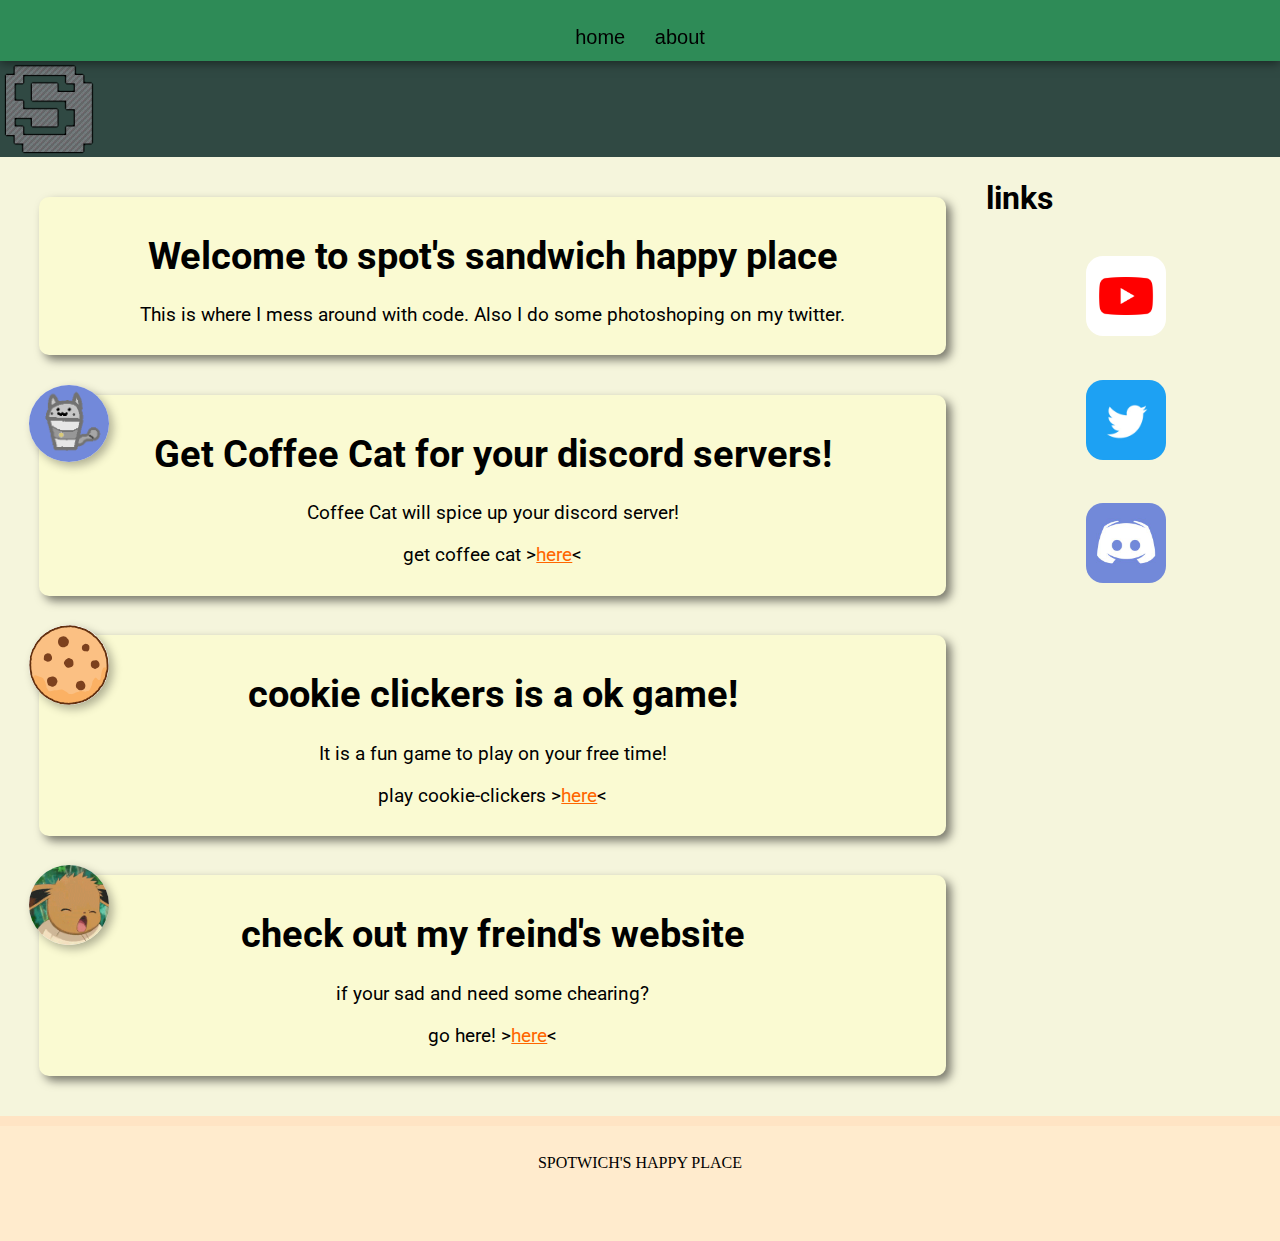
<file: index.html>
<html><head>
        <title>Spotwich's Happy Place</title>
        
            <meta name="description" content="This is where I mess around with code.">
 
<!-- HTML Meta Tags -->
<title>Spotwich's happy place</title>
<meta name="description" content="This is where I mess around with code.">

<!-- Google / Search Engine Tags -->
<meta itemprop="name" content="Spotwich's happy place">
<meta itemprop="description" content="This is where I mess around with code.">
<meta itemprop="image" content="http://github.com/spotwich/spot/blob/master/css/pics/spotygirl.PNG?raw=true">

<!-- Facebook Meta Tags -->
<meta property="og:url" content="https://spotwich.netlify.com/index.html">
<meta property="og:type" content="website">
<meta property="og:title" content="Spotwich's happy place">
<meta property="og:description" content="This is where I mess around with code.">
<meta property="og:image" content="http://github.com/spotwich/spot/blob/master/css/pics/spotygirl.PNG?raw=true">

<!-- Twitter Meta Tags -->
<meta name="twitter:card" content="summary_large_image">
<meta name="twitter:title" content="Spotwich's happy place">
<meta name="twitter:description" content="This is where I mess around with code.">
<meta name="twitter:image" content="http://github.com/spotwich/spot/blob/master/css/pics/spotygirl.PNG?raw=true">

<!-- Meta Tags Generated via http://heymeta.com -->
        
	    <link rel="icon" id="icon" href="css/pics/spotygirl.png">
        <link rel="stylesheet" href="http://fonts.googleapis.com/css?family=Roboto:300,400,500,700" type="text/css">
        <link rel="stylesheet" type="text/css" href="css/main.css">
        <link rel="stylesheet" type="text/css" href="css/link.css">
        <link rel="stylesheet" type="text/css" href="css/arth.css">
        <link rel="stylesheet" type="text/css" href="css/logoanimation.css">
    </head>
    <body class="body1">
        <div class="topbar">
            <center>
                <button class="menu" onclick="window.location.href='index.html'">home</button>
                <button class="menu" onclick="window.location.href='stuff.html'">about</button>
            </center>    
        </div>
        <div class="top-stack">
        <img class="animation-target" src="css/pics/logo.png">
        </div>
        <div class="left-stack">
            <article>
                <h1>Welcome to spot's sandwich happy place</h1>
                <p>This is where I mess around with code. Also I do some photoshoping on my twitter.</p>
            </article>
                        <article>
                <h1>Get Coffee Cat for your discord servers!</h1>
                <img src="css/pics/coffee%20cat.png">
                <p>Coffee Cat will spice up your discord server!</p>
                            <p>get coffee cat &gt;<a href="https://discordbots.org/bot/374319506484625410">here</a>&lt;</p>
            </article>
            <article>
                <h1>cookie clickers is a ok game!</h1>
                <img src="css/pics/cookie.svg">
                <p>It is a fun game to play on your free time!</p>
                            <p>play cookie-clickers &gt;<a href="https://cookie-clickers.netlify.com/#">here</a>&lt;</p>
            </article>
            <article>
                <h1>check out my freind's website</h1>
                <img src="css/pics/ezgif-4-cfe66537efcd.gif">
                <p>if your sad and need some chearing?</p>
                            <p>go here! &gt;<a href="https://eevee.netlify.com">here</a>&lt;</p>
            </article>
        </div>
        <div class="right-stack">
            <h1 style="font-family: Roboto;">links</h1>
            <div class="link"><img src="css/pics/youtube.png"><div class="link-content"><h1>Youtube</h1><button onclick="window.location.href='https://www.youtube.com/channel/UCarUE396qwSVIJZGVdtUwNQ'">let's go</button></div></div>
            <div class="link"><img src="css/pics/twitter.jpg"><div class="link-content"><h1>Twitter</h1><button onclick="window.location.href='https://twitter.com/_spotwich'">let's go</button></div></div>
            <div class="link"><img src="css/pics/Discord.jpg"><div class="link-content"><h1>Discord</h1><button onclick="window.location.href='https://discord.gg/gu9rta8'">let's go</button></div></div>
        </div>
        <div class="bottom"><center><p> SPOTWICH'S HAPPY PLACE </p></center></div>
    

</body></html>
</file>
<file: css/main.css>
body{
    background-color: beige;
    padding: 0%;
    margin: 0%;
    overflow-x: hidden;
    overflow-y: scroll;
}
.body2{
    background-color:antiquewhite;
    background-image:url(https://ddbs.com.au/app/uploads/2018/01/boral-cultured-stone-country-ledgestone-aspen-swatch.jpg);
}
.topbar{
    background-color: seagreen;
    position: sticky;
    position: -webkit-sticky;
    top: 0;
    max-width: 100%;
    padding: 0;
    padding-top: 1%;
    margin: 0px;
    z-index: 1;
    box-shadow: 0 2px 10px rgba(0,0,0,0.5);
}
.topbar button{
    position: relative;
    background-color: transparent;
    outline-style: none;
    font-size: 20px;
    border: 0px;
    border-radius: 0;
    padding: 1%;
    cursor: pointer;
    -webkit-transition-duration: 0.5s;
    transition: 0.5s;
}
.topbar button:hover{
    box-shadow: 0 2px 1px rgba(0,0,0,0.5);
}
.topbar button:active{
    background-color: coral;
}
.person{
    background-color: darkgray;
    border: 10px gray solid;
    border-radius: 10px;
    padding: 10px;
    margin: 20px;
    box-shadow: 0 6px 50px rgba(0,0,0,0.5);
    float: left;
}
.person img{
    -webkit-user-drag: none;
    border-radius: 30px;
    box-shadow: 0 2px 5px rgba(0,0,0,0.5);
}
.person p{
    user-select: none;
    text-align: center;
    line-height: 8px;
}
.bottom{
    border-top: 10px bisque solid;
    padding: 1%;
    background-color: blanchedalmond;
    position: relative;
    height: 10%;
    margin-top: -100px;
    clear: both;
}
.top-stack{
    position: relative;
    background-color: #304943;
    width: 100%;
    margin: 0%;
}
.top-stack img{
    
}
.left-stack{
    min-width: 77%;
    float: left;
    left: inherit;
    min-height: 100%;
    max-width: 77%;
}
.right-stack{
    float: left;
    left: inherit;
    min-height: 100%;
    max-width: 20%;
}
@media only screen and (max-width:1024px) {
    /* tables-phones */
    body {
        padding: 1px;
        margin: 0%;
    }
    .topbar button {
        height: 30px;
        width: 50px
    }
    .left-stack {
    min-width: 100%;
    }
    .right-stack {
    max-width: 0%;
    display: none;
    }
    .bottom {
        display: none;
    }
}
/*
@media only screen and (max-width:500px) {
  .left-stack {
    width: 100%;
  }
    .right-stack {
    display: none;
  }
    .bottom {
        display: none;
        person: spotwich;
    }
}
*/
</file>
<file: css/link.css>
.link:hover{
    background: linear-gradient(#f2f2f2, #cfcfcf);
    box-shadow: 5px 5px 10px rgba(0,0,0,0.5);
    z-index: 0;
    margin-top: 50%;
    position:relative;
    border-radius: 15px;
    height: 90px;
    width: 450%;
}
.link-content h1{
    user-select: none;
    width: 100%;
    font-family: Roboto;
    position:absolute;
    line-height:18px;
    top: -7px;
    font-size: 200%;
    text-align: center;
}
.link-content button{
    position:absolute;
    font-family: Roboto;
    background-color: transparent;
    top: 45px;
    left: 100px;
    outline-style: none;
    font-size: 20px;
    border: 0px;
    border-radius: 10px;
    margin: 1%;
    padding: 1%;
    cursor: pointer;
    -webkit-transition-duration: 0.5s;
    transition: 0.5s;
}
.link-content button:hover{
    background-color: darkgray;
    border-radius: 5px;
    padding: 1.5%;
    margin: 0%;
    box-shadow: 0 2px 4px rgba(0,0,0,0.5);
}
.link:hover img{
    background-color: white;
    position:absolute;
    -webkit-user-drag: none;
    width: 60px;
    top: 14px;
    left: 17px;
    line-height:18px;
}
.link img{
    background-color: white;
    position:absolute;
    -webkit-user-drag: none;
    width: 80px;
    top: 6px;
    left: 100px;
    line-height:18px;
    border-radius: 17px;
    -webkit-transition-duration: 0.3s;
    transition: 0.3s;
    z-index: 1;
}
.link .link-content{
    display: none;
}
.link:hover .link-content{
    display: block;
}
.link{
    background-color: transparent;
    z-index: 0;
    margin-top: 50%;
    position:relative;
    border-radius: 15px;
    height: 90px;
    width: 450%;
    -webkit-transition-duration: 0.5s;
    transition: 0.5s;
}
</file>
<file: css/arth.css>
@keyframes fadeInUp {
  0% {
    opacity: 0;
    transform: translate3d(0, 100%, 0);
  }

  100% {
    opacity: 1;
    transform: none;
  }
}
article {
    animation-duration: 1s;
    transition-timing-function: ease-in;
    animation-fill-mode: both;
    position: relative;
    border: 0px;
    border-radius: 10px;
    padding: 10;
    margin: 4%;
    background-color: lightgoldenrodyellow;
    box-shadow: 5px 5px 10px rgba(0,0,0,0.5);
    font-size: 120%;
    text-align: center;
    min-width: 70%;
    -webkit-transition-duration: 0.5s;
    transition: 0.5s;
}
  article {
    animation-name: fadeInUp;
  }
article:hover{
    box-shadow: 8px 8px 20px rgba(0,0,0,0.4);
    font-size:125%;
}
article h1{
    font-family: Roboto;
}
article p{
    font-family: Roboto, sans-serif ;
}
article a{
    color: #FF6600;
}
article img {
    background-color: white;
    box-shadow: 4px 4px 10px rgba(0,0,0,0.3);
    position:absolute;
    -webkit-user-drag: none;
    width: 80px;
    top: -10px;
    left: -10px;
    line-height:18px;
    border-radius: 15px;
    -webkit-transition-duration: 0.3s;
    transition: 0.3s;
    z-index: 1;
    border-radius: 100%;
}
article:hover img {
        box-shadow: 2px 2px 10px rgba(0,0,0,0.5);
}
@media only screen and (max-width:1024px) {
    /* tables-phones */
    article{
        font-size: 25px;
        max-width: 90%;
        min-width: 90%;
        overflow: auto;
    }
    article img {
        display: none;
    }
    article:hover{
        font-size: 25px;
        max-width: 90%;
        min-width: 90%;
        overflow: auto;
    }
}
</file>
<file: css/logoanimation.css>
.animation-target {
  -webkit-user-drag: none;
  -khtml-user-drag: none;
  -moz-user-drag: none;
  -o-user-drag: none;
  user-drag: none;
  -webkit-animation: animation 0ms linear both;
  animation: animation 0ms linear both;
}

/* Generated with Bounce.js. Edit at https://goo.gl/sAi8Rt */

@-webkit-keyframes animation { 
  0% { -webkit-transform: matrix3d(0.49, 0, 0, 0, 0, 0.49, 0, 0, 0, 0, 1, 0, 0, 0, 0, 1); transform: matrix3d(0.49, 0, 0, 0, 0, 0.49, 0, 0, 0, 0, 1, 0, 0, 0, 0, 1); }
  3.4% { -webkit-transform: matrix3d(0.6, 0, 0, 0, 0, 0.632, 0, 0, 0, 0, 1, 0, 0, 0, 0, 1); transform: matrix3d(0.6, 0, 0, 0, 0, 0.632, 0, 0, 0, 0, 1, 0, 0, 0, 0, 1); }
  4.7% { -webkit-transform: matrix3d(0.647, 0, 0, 0, 0, 0.7, 0, 0, 0, 0, 1, 0, 0, 0, 0, 1); transform: matrix3d(0.647, 0, 0, 0, 0, 0.7, 0, 0, 0, 0, 1, 0, 0, 0, 0, 1); }
  6.81% { -webkit-transform: matrix3d(0.721, 0, 0, 0, 0, 0.802, 0, 0, 0, 0, 1, 0, 0, 0, 0, 1); transform: matrix3d(0.721, 0, 0, 0, 0, 0.802, 0, 0, 0, 0, 1, 0, 0, 0, 0, 1); }
  9.41% { -webkit-transform: matrix3d(0.799, 0, 0, 0, 0, 0.899, 0, 0, 0, 0, 1, 0, 0, 0, 0, 1); transform: matrix3d(0.799, 0, 0, 0, 0, 0.899, 0, 0, 0, 0, 1, 0, 0, 0, 0, 1); }
  10.21% { -webkit-transform: matrix3d(0.82, 0, 0, 0, 0, 0.919, 0, 0, 0, 0, 1, 0, 0, 0, 0, 1); transform: matrix3d(0.82, 0, 0, 0, 0, 0.919, 0, 0, 0, 0, 1, 0, 0, 0, 0, 1); }
  13.61% { -webkit-transform: matrix3d(0.883, 0, 0, 0, 0, 0.956, 0, 0, 0, 0, 1, 0, 0, 0, 0, 1); transform: matrix3d(0.883, 0, 0, 0, 0, 0.956, 0, 0, 0, 0, 1, 0, 0, 0, 0, 1); }
  14.11% { -webkit-transform: matrix3d(0.889, 0, 0, 0, 0, 0.956, 0, 0, 0, 0, 1, 0, 0, 0, 0, 1); transform: matrix3d(0.889, 0, 0, 0, 0, 0.956, 0, 0, 0, 0, 1, 0, 0, 0, 0, 1); }
  17.52% { -webkit-transform: matrix3d(0.913, 0, 0, 0, 0, 0.924, 0, 0, 0, 0, 1, 0, 0, 0, 0, 1); transform: matrix3d(0.913, 0, 0, 0, 0, 0.924, 0, 0, 0, 0, 1, 0, 0, 0, 0, 1); }
  18.72% { -webkit-transform: matrix3d(0.914, 0, 0, 0, 0, 0.906, 0, 0, 0, 0, 1, 0, 0, 0, 0, 1); transform: matrix3d(0.914, 0, 0, 0, 0, 0.906, 0, 0, 0, 0, 1, 0, 0, 0, 0, 1); }
  21.32% { -webkit-transform: matrix3d(0.909, 0, 0, 0, 0, 0.864, 0, 0, 0, 0, 1, 0, 0, 0, 0, 1); transform: matrix3d(0.909, 0, 0, 0, 0, 0.864, 0, 0, 0, 0, 1, 0, 0, 0, 0, 1); }
  24.32% { -webkit-transform: matrix3d(0.893, 0, 0, 0, 0, 0.826, 0, 0, 0, 0, 1, 0, 0, 0, 0, 1); transform: matrix3d(0.893, 0, 0, 0, 0, 0.826, 0, 0, 0, 0, 1, 0, 0, 0, 0, 1); }
  25.23% { -webkit-transform: matrix3d(0.887, 0, 0, 0, 0, 0.818, 0, 0, 0, 0, 1, 0, 0, 0, 0, 1); transform: matrix3d(0.887, 0, 0, 0, 0, 0.818, 0, 0, 0, 0, 1, 0, 0, 0, 0, 1); }
  29.03% { -webkit-transform: matrix3d(0.862, 0, 0, 0, 0, 0.804, 0, 0, 0, 0, 1, 0, 0, 0, 0, 1); transform: matrix3d(0.862, 0, 0, 0, 0, 0.804, 0, 0, 0, 0, 1, 0, 0, 0, 0, 1); }
  29.93% { -webkit-transform: matrix3d(0.857, 0, 0, 0, 0, 0.805, 0, 0, 0, 0, 1, 0, 0, 0, 0, 1); transform: matrix3d(0.857, 0, 0, 0, 0, 0.805, 0, 0, 0, 0, 1, 0, 0, 0, 0, 1); }
  35.54% { -webkit-transform: matrix3d(0.833, 0, 0, 0, 0, 0.827, 0, 0, 0, 0, 1, 0, 0, 0, 0, 1); transform: matrix3d(0.833, 0, 0, 0, 0, 0.827, 0, 0, 0, 0, 1, 0, 0, 0, 0, 1); }
  36.74% { -webkit-transform: matrix3d(0.83, 0, 0, 0, 0, 0.833, 0, 0, 0, 0, 1, 0, 0, 0, 0, 1); transform: matrix3d(0.83, 0, 0, 0, 0, 0.833, 0, 0, 0, 0, 1, 0, 0, 0, 0, 1); }
  41.04% { -webkit-transform: matrix3d(0.826, 0, 0, 0, 0, 0.848, 0, 0, 0, 0, 1, 0, 0, 0, 0, 1); transform: matrix3d(0.826, 0, 0, 0, 0, 0.848, 0, 0, 0, 0, 1, 0, 0, 0, 0, 1); }
  44.44% { -webkit-transform: matrix3d(0.828, 0, 0, 0, 0, 0.851, 0, 0, 0, 0, 1, 0, 0, 0, 0, 1); transform: matrix3d(0.828, 0, 0, 0, 0, 0.851, 0, 0, 0, 0, 1, 0, 0, 0, 0, 1); }
  52.15% { -webkit-transform: matrix3d(0.837, 0, 0, 0, 0, 0.842, 0, 0, 0, 0, 1, 0, 0, 0, 0, 1); transform: matrix3d(0.837, 0, 0, 0, 0, 0.842, 0, 0, 0, 0, 1, 0, 0, 0, 0, 1); }
  59.86% { -webkit-transform: matrix3d(0.842, 0, 0, 0, 0, 0.837, 0, 0, 0, 0, 1, 0, 0, 0, 0, 1); transform: matrix3d(0.842, 0, 0, 0, 0, 0.837, 0, 0, 0, 0, 1, 0, 0, 0, 0, 1); }
  63.26% { -webkit-transform: matrix3d(0.843, 0, 0, 0, 0, 0.837, 0, 0, 0, 0, 1, 0, 0, 0, 0, 1); transform: matrix3d(0.843, 0, 0, 0, 0, 0.837, 0, 0, 0, 0, 1, 0, 0, 0, 0, 1); }
  75.28% { -webkit-transform: matrix3d(0.84, 0, 0, 0, 0, 0.841, 0, 0, 0, 0, 1, 0, 0, 0, 0, 1); transform: matrix3d(0.84, 0, 0, 0, 0, 0.841, 0, 0, 0, 0, 1, 0, 0, 0, 0, 1); }
  85.49% { -webkit-transform: matrix3d(0.84, 0, 0, 0, 0, 0.84, 0, 0, 0, 0, 1, 0, 0, 0, 0, 1); transform: matrix3d(0.84, 0, 0, 0, 0, 0.84, 0, 0, 0, 0, 1, 0, 0, 0, 0, 1); }
  90.69% { -webkit-transform: matrix3d(0.84, 0, 0, 0, 0, 0.84, 0, 0, 0, 0, 1, 0, 0, 0, 0, 1); transform: matrix3d(0.84, 0, 0, 0, 0, 0.84, 0, 0, 0, 0, 1, 0, 0, 0, 0, 1); }
  100% { -webkit-transform: matrix3d(0.84, 0, 0, 0, 0, 0.84, 0, 0, 0, 0, 1, 0, 0, 0, 0, 1); transform: matrix3d(0.84, 0, 0, 0, 0, 0.84, 0, 0, 0, 0, 1, 0, 0, 0, 0, 1); } 
}

@keyframes animation { 
  0% { -webkit-transform: matrix3d(0.49, 0, 0, 0, 0, 0.49, 0, 0, 0, 0, 1, 0, 0, 0, 0, 1); transform: matrix3d(0.49, 0, 0, 0, 0, 0.49, 0, 0, 0, 0, 1, 0, 0, 0, 0, 1); }
  3.4% { -webkit-transform: matrix3d(0.6, 0, 0, 0, 0, 0.632, 0, 0, 0, 0, 1, 0, 0, 0, 0, 1); transform: matrix3d(0.6, 0, 0, 0, 0, 0.632, 0, 0, 0, 0, 1, 0, 0, 0, 0, 1); }
  4.7% { -webkit-transform: matrix3d(0.647, 0, 0, 0, 0, 0.7, 0, 0, 0, 0, 1, 0, 0, 0, 0, 1); transform: matrix3d(0.647, 0, 0, 0, 0, 0.7, 0, 0, 0, 0, 1, 0, 0, 0, 0, 1); }
  6.81% { -webkit-transform: matrix3d(0.721, 0, 0, 0, 0, 0.802, 0, 0, 0, 0, 1, 0, 0, 0, 0, 1); transform: matrix3d(0.721, 0, 0, 0, 0, 0.802, 0, 0, 0, 0, 1, 0, 0, 0, 0, 1); }
  9.41% { -webkit-transform: matrix3d(0.799, 0, 0, 0, 0, 0.899, 0, 0, 0, 0, 1, 0, 0, 0, 0, 1); transform: matrix3d(0.799, 0, 0, 0, 0, 0.899, 0, 0, 0, 0, 1, 0, 0, 0, 0, 1); }
  10.21% { -webkit-transform: matrix3d(0.82, 0, 0, 0, 0, 0.919, 0, 0, 0, 0, 1, 0, 0, 0, 0, 1); transform: matrix3d(0.82, 0, 0, 0, 0, 0.919, 0, 0, 0, 0, 1, 0, 0, 0, 0, 1); }
  13.61% { -webkit-transform: matrix3d(0.883, 0, 0, 0, 0, 0.956, 0, 0, 0, 0, 1, 0, 0, 0, 0, 1); transform: matrix3d(0.883, 0, 0, 0, 0, 0.956, 0, 0, 0, 0, 1, 0, 0, 0, 0, 1); }
  14.11% { -webkit-transform: matrix3d(0.889, 0, 0, 0, 0, 0.956, 0, 0, 0, 0, 1, 0, 0, 0, 0, 1); transform: matrix3d(0.889, 0, 0, 0, 0, 0.956, 0, 0, 0, 0, 1, 0, 0, 0, 0, 1); }
  17.52% { -webkit-transform: matrix3d(0.913, 0, 0, 0, 0, 0.924, 0, 0, 0, 0, 1, 0, 0, 0, 0, 1); transform: matrix3d(0.913, 0, 0, 0, 0, 0.924, 0, 0, 0, 0, 1, 0, 0, 0, 0, 1); }
  18.72% { -webkit-transform: matrix3d(0.914, 0, 0, 0, 0, 0.906, 0, 0, 0, 0, 1, 0, 0, 0, 0, 1); transform: matrix3d(0.914, 0, 0, 0, 0, 0.906, 0, 0, 0, 0, 1, 0, 0, 0, 0, 1); }
  21.32% { -webkit-transform: matrix3d(0.909, 0, 0, 0, 0, 0.864, 0, 0, 0, 0, 1, 0, 0, 0, 0, 1); transform: matrix3d(0.909, 0, 0, 0, 0, 0.864, 0, 0, 0, 0, 1, 0, 0, 0, 0, 1); }
  24.32% { -webkit-transform: matrix3d(0.893, 0, 0, 0, 0, 0.826, 0, 0, 0, 0, 1, 0, 0, 0, 0, 1); transform: matrix3d(0.893, 0, 0, 0, 0, 0.826, 0, 0, 0, 0, 1, 0, 0, 0, 0, 1); }
  25.23% { -webkit-transform: matrix3d(0.887, 0, 0, 0, 0, 0.818, 0, 0, 0, 0, 1, 0, 0, 0, 0, 1); transform: matrix3d(0.887, 0, 0, 0, 0, 0.818, 0, 0, 0, 0, 1, 0, 0, 0, 0, 1); }
  29.03% { -webkit-transform: matrix3d(0.862, 0, 0, 0, 0, 0.804, 0, 0, 0, 0, 1, 0, 0, 0, 0, 1); transform: matrix3d(0.862, 0, 0, 0, 0, 0.804, 0, 0, 0, 0, 1, 0, 0, 0, 0, 1); }
  29.93% { -webkit-transform: matrix3d(0.857, 0, 0, 0, 0, 0.805, 0, 0, 0, 0, 1, 0, 0, 0, 0, 1); transform: matrix3d(0.857, 0, 0, 0, 0, 0.805, 0, 0, 0, 0, 1, 0, 0, 0, 0, 1); }
  35.54% { -webkit-transform: matrix3d(0.833, 0, 0, 0, 0, 0.827, 0, 0, 0, 0, 1, 0, 0, 0, 0, 1); transform: matrix3d(0.833, 0, 0, 0, 0, 0.827, 0, 0, 0, 0, 1, 0, 0, 0, 0, 1); }
  36.74% { -webkit-transform: matrix3d(0.83, 0, 0, 0, 0, 0.833, 0, 0, 0, 0, 1, 0, 0, 0, 0, 1); transform: matrix3d(0.83, 0, 0, 0, 0, 0.833, 0, 0, 0, 0, 1, 0, 0, 0, 0, 1); }
  41.04% { -webkit-transform: matrix3d(0.826, 0, 0, 0, 0, 0.848, 0, 0, 0, 0, 1, 0, 0, 0, 0, 1); transform: matrix3d(0.826, 0, 0, 0, 0, 0.848, 0, 0, 0, 0, 1, 0, 0, 0, 0, 1); }
  44.44% { -webkit-transform: matrix3d(0.828, 0, 0, 0, 0, 0.851, 0, 0, 0, 0, 1, 0, 0, 0, 0, 1); transform: matrix3d(0.828, 0, 0, 0, 0, 0.851, 0, 0, 0, 0, 1, 0, 0, 0, 0, 1); }
  52.15% { -webkit-transform: matrix3d(0.837, 0, 0, 0, 0, 0.842, 0, 0, 0, 0, 1, 0, 0, 0, 0, 1); transform: matrix3d(0.837, 0, 0, 0, 0, 0.842, 0, 0, 0, 0, 1, 0, 0, 0, 0, 1); }
  59.86% { -webkit-transform: matrix3d(0.842, 0, 0, 0, 0, 0.837, 0, 0, 0, 0, 1, 0, 0, 0, 0, 1); transform: matrix3d(0.842, 0, 0, 0, 0, 0.837, 0, 0, 0, 0, 1, 0, 0, 0, 0, 1); }
  63.26% { -webkit-transform: matrix3d(0.843, 0, 0, 0, 0, 0.837, 0, 0, 0, 0, 1, 0, 0, 0, 0, 1); transform: matrix3d(0.843, 0, 0, 0, 0, 0.837, 0, 0, 0, 0, 1, 0, 0, 0, 0, 1); }
  75.28% { -webkit-transform: matrix3d(0.84, 0, 0, 0, 0, 0.841, 0, 0, 0, 0, 1, 0, 0, 0, 0, 1); transform: matrix3d(0.84, 0, 0, 0, 0, 0.841, 0, 0, 0, 0, 1, 0, 0, 0, 0, 1); }
  85.49% { -webkit-transform: matrix3d(0.84, 0, 0, 0, 0, 0.84, 0, 0, 0, 0, 1, 0, 0, 0, 0, 1); transform: matrix3d(0.84, 0, 0, 0, 0, 0.84, 0, 0, 0, 0, 1, 0, 0, 0, 0, 1); }
  90.69% { -webkit-transform: matrix3d(0.84, 0, 0, 0, 0, 0.84, 0, 0, 0, 0, 1, 0, 0, 0, 0, 1); transform: matrix3d(0.84, 0, 0, 0, 0, 0.84, 0, 0, 0, 0, 1, 0, 0, 0, 0, 1); }
  100% { -webkit-transform: matrix3d(0.84, 0, 0, 0, 0, 0.84, 0, 0, 0, 0, 1, 0, 0, 0, 0, 1); transform: matrix3d(0.84, 0, 0, 0, 0, 0.84, 0, 0, 0, 0, 1, 0, 0, 0, 0, 1); } 
}
</file>
